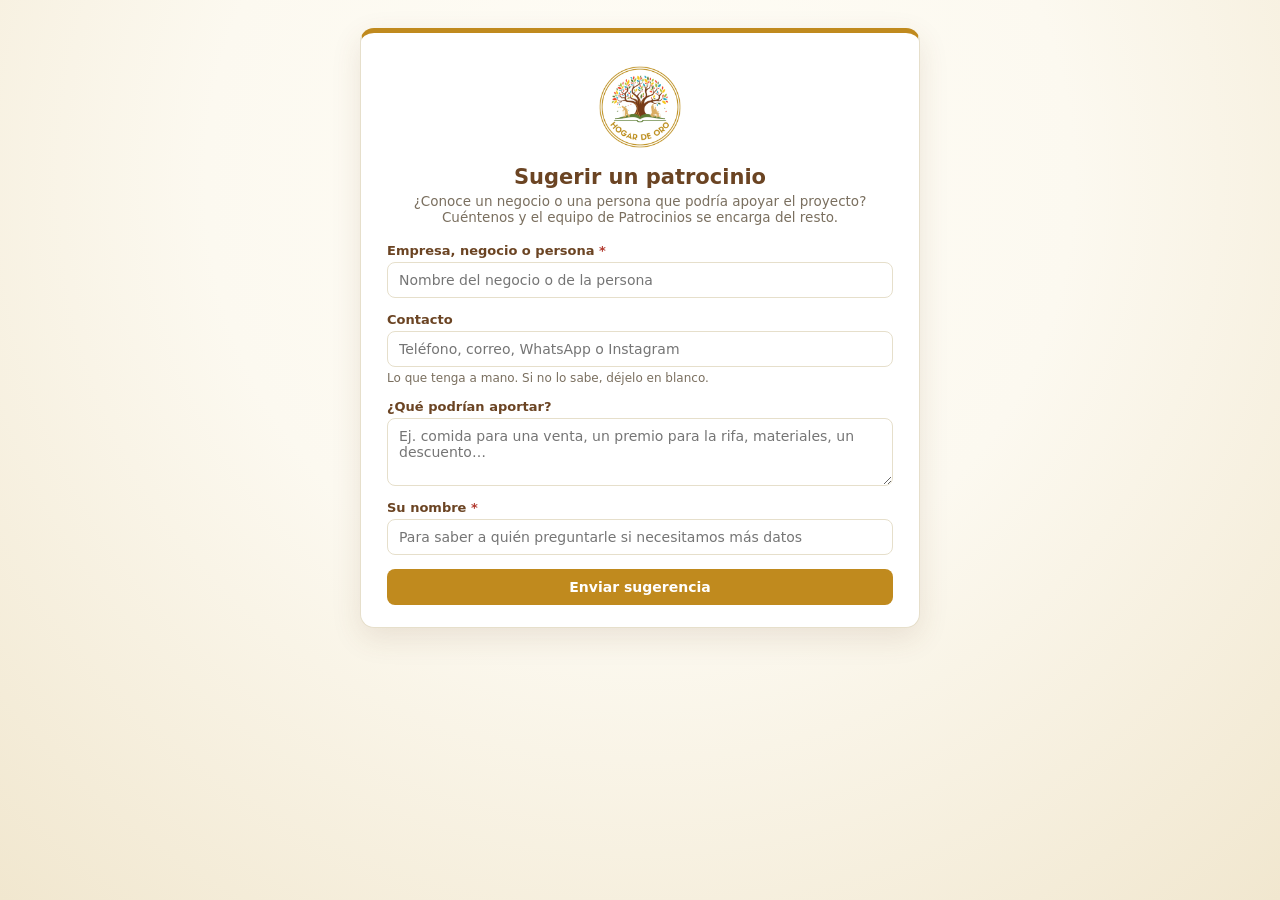
<file: sugerir.html>
<!DOCTYPE html>
<html lang="es">
<head>
<meta charset="UTF-8">
<meta name="viewport" content="width=device-width, initial-scale=1.0">
<title>Sugerir un patrocinio · Hogar de Oro</title>
<link rel="stylesheet" href="style.css?v=4">
<style>
  .caja-sugerir {
    background: #fff; max-width: 560px; margin: 0 auto; padding: 26px 26px 22px;
    border: 1px solid var(--borde); border-top: 5px solid var(--oro);
    border-radius: 14px; box-shadow: 0 10px 30px rgba(107, 68, 35, .12);
  }
  .cabecera-sugerir { text-align: center; margin-bottom: 18px; }
  .cabecera-sugerir img { width: 96px; height: 96px; object-fit: contain; }
  .cabecera-sugerir h1 { font-size: 21px; margin: 6px 0 4px; color: var(--cafe); }
  .cabecera-sugerir p { margin: 0; font-size: 13.5px; color: var(--gris); }
  #form-sugerir { display: grid; gap: 14px; }
  .gracias { text-align: center; padding: 10px 0 4px; }
  .gracias h2 { color: var(--verde); font-size: 20px; margin: 0 0 8px; }
  .escondido { position: absolute; left: -9999px; }
</style>
</head>
<body class="login-fondo" style="display:block; padding:28px 16px;">

<div class="caja-sugerir">
  <div class="cabecera-sugerir">
    <img src="logo.png?v=4" alt="Hogar de Oro">
    <h1>Sugerir un patrocinio</h1>
    <p>¿Conoce un negocio o una persona que podría apoyar el proyecto? Cuéntenos y el equipo de Patrocinios se encarga del resto.</p>
  </div>

  <form id="form-sugerir">
    <div class="campo">
      <label>Empresa, negocio o persona <span class="req">*</span></label>
      <input type="text" name="empresa" required placeholder="Nombre del negocio o de la persona">
    </div>

    <div class="campo">
      <label>Contacto</label>
      <input type="text" name="contacto" placeholder="Teléfono, correo, WhatsApp o Instagram">
      <small class="ayuda">Lo que tenga a mano. Si no lo sabe, déjelo en blanco.</small>
    </div>

    <div class="campo">
      <label>¿Qué podrían aportar?</label>
      <textarea name="aporte" rows="3" placeholder="Ej. comida para una venta, un premio para la rifa, materiales, un descuento…"></textarea>
    </div>

    <div class="campo">
      <label>Su nombre <span class="req">*</span></label>
      <input type="text" name="sugerido_por" required placeholder="Para saber a quién preguntarle si necesitamos más datos">
    </div>

    <input type="text" name="sitio" class="escondido" tabindex="-1" autocomplete="off">

    <button type="submit" class="btn-principal" id="btn-enviar">Enviar sugerencia</button>
    <p class="login-error oculto" id="error"></p>
  </form>

  <div id="gracias" class="gracias oculto">
    <h2>¡Gracias!</h2>
    <p>La sugerencia le llegó al equipo de Patrocinios. Si necesitan más datos, lo buscan.</p>
    <button type="button" class="btn-secundario" id="btn-otra">Enviar otra</button>
  </div>
</div>

<script src="config.js?v=4"></script>
<script>
const TABLA_SUG = `${window.CONFIG.SUPABASE_URL}/rest/v1/sugerencias`;
const formulario = document.getElementById("form-sugerir");

formulario.onsubmit = async (e) => {
  e.preventDefault();
  const boton = document.getElementById("btn-enviar");
  const error = document.getElementById("error");
  error.classList.add("oculto");

  // Casilla trampa: si viene llena es un programa automático, no una persona.
  if (formulario.elements["sitio"].value) { mostrarGracias(); return; }

  const datos = {
    empresa: formulario.elements["empresa"].value.trim(),
    contacto: formulario.elements["contacto"].value.trim(),
    aporte: formulario.elements["aporte"].value.trim(),
    sugerido_por: formulario.elements["sugerido_por"].value.trim(),
  };

  boton.disabled = true;
  boton.textContent = "Enviando...";
  try {
    const res = await fetch(TABLA_SUG, {
      method: "POST",
      headers: {
        apikey: window.CONFIG.SUPABASE_ANON_KEY,
        Authorization: `Bearer ${window.CONFIG.SUPABASE_ANON_KEY}`,
        "Content-Type": "application/json",
      },
      body: JSON.stringify(datos),
    });
    if (!res.ok) throw new Error("No se pudo enviar. Intente de nuevo en un momento.");
    mostrarGracias();
  } catch (err) {
    error.textContent = err.message;
    error.classList.remove("oculto");
  } finally {
    boton.disabled = false;
    boton.textContent = "Enviar sugerencia";
  }
};

function mostrarGracias() {
  formulario.reset();
  formulario.classList.add("oculto");
  document.getElementById("gracias").classList.remove("oculto");
}

document.getElementById("btn-otra").onclick = () => {
  document.getElementById("gracias").classList.add("oculto");
  formulario.classList.remove("oculto");
};
</script>
</body>
</html>
</file>
<file: style.css>
/* ===========================================================
   Hogar de Oro · Patrocinios y Donaciones
   Paleta tomada del logo: dorado, verde olivo, café y crema.
   =========================================================== */
:root {
  --oro: #C08A1E;
  --oro-claro: #E7C77A;
  --oro-suave: #F6ECD6;
  --cafe: #6B4423;
  --cafe-osc: #4A2E17;
  --verde: #5C8A3A;
  --verde-suave: #E8F1DE;
  --rojo: #B23A2F;
  --rojo-suave: #F7E2DF;
  --azul: #2F6F8F;
  --azul-suave: #E1EEF4;
  --crema: #FCF9F0;
  --papel: #FFFFFF;
  --borde: #E6DFCB;
  --texto: #33291D;
  --gris: #7A6F5F;
}

* { box-sizing: border-box; }
body {
  margin: 0;
  font-family: "Segoe UI", system-ui, -apple-system, sans-serif;
  background: var(--crema);
  color: var(--texto);
  font-size: 15px;
}
.oculto { display: none !important; }

/* ===================== Ingreso ===================== */
.login-fondo {
  min-height: 100vh; display: flex; align-items: center; justify-content: center;
  background: radial-gradient(circle at 50% 20%, #FFFDF6 0%, var(--crema) 45%, #F1E7CF 100%);
  padding: 24px;
}
.login-caja {
  background: var(--papel); width: 100%; max-width: 400px; padding: 30px 28px 26px;
  border: 1px solid var(--borde); border-top: 5px solid var(--oro);
  border-radius: 14px; box-shadow: 0 10px 30px rgba(107, 68, 35, .12); text-align: center;
}
.login-logo { width: 110px; height: 110px; object-fit: contain; margin-bottom: 6px; }
.login-caja h1 { font-size: 20px; margin: 0 0 4px; color: var(--cafe); letter-spacing: .3px; }
.login-nota { margin: 0 0 18px; color: var(--gris); font-size: 13px; }
.login-caja .campo { text-align: left; margin-bottom: 12px; }
.login-error { color: var(--rojo); font-size: 13px; margin: 12px 0 0; }

/* ===================== Cabecera ===================== */
.cabecera {
  background: var(--papel);
  border-bottom: 4px solid var(--oro);
  box-shadow: 0 2px 10px rgba(107, 68, 35, .08);
}
.cabecera-interna {
  max-width: 1280px; margin: 0 auto; padding: 12px 20px;
  display: flex; align-items: center; gap: 14px; flex-wrap: wrap;
}
.cabecera .logo { width: 56px; height: 56px; object-fit: contain; }
.cabecera .titulos { flex: 1; min-width: 200px; }
.cabecera h1 { font-size: 20px; margin: 0; color: var(--cafe); }
.cabecera .titulos p { margin: 2px 0 0; font-size: 13px; color: var(--oro); font-weight: 600; letter-spacing: 1.4px; text-transform: uppercase; }
.cabecera-acciones { display: flex; gap: 8px; }

.contenedor { max-width: 1280px; margin: 0 auto; padding: 20px; }

/* ===================== Botones ===================== */
button { font-family: inherit; font-size: 14px; cursor: pointer; border-radius: 8px; }
.btn-principal {
  background: var(--oro); color: #fff; border: 0; padding: 10px 20px; font-weight: 600;
}
.btn-principal:hover { background: #A6761A; }
.btn-secundario { background: #fff; color: var(--cafe); border: 1px solid var(--borde); padding: 10px 16px; }
.btn-secundario:hover { background: var(--oro-suave); }
.btn-peligro { background: var(--rojo); color: #fff; border: 0; padding: 10px 16px; }
.btn-excel { background: var(--verde); color: #fff; border: 0; padding: 9px 16px; font-weight: 600; }
.btn-excel:hover { background: #4C7530; }
.btn-salir { background: #fff; color: var(--cafe); border: 1px solid var(--borde); padding: 9px 16px; }
.btn-texto { background: none; border: 0; color: var(--oro); font-weight: 600; padding: 6px 4px; }
.btn-texto:hover { text-decoration: underline; }

/* ===================== Tarjetas ===================== */
.tarjetas-resumen { display: grid; grid-template-columns: repeat(4, 1fr); gap: 12px; margin-bottom: 18px; }
.tarjeta {
  background: var(--papel); border: 1px solid var(--borde); border-radius: 12px;
  padding: 14px 16px; display: flex; flex-direction: column; gap: 2px;
}
.tarjeta .numero { font-size: 26px; font-weight: 700; color: var(--cafe); }
.tarjeta .etiqueta { font-size: 12.5px; color: var(--gris); }
.tarjeta.destacada { background: linear-gradient(135deg, var(--oro) 0%, #A6761A 100%); border-color: transparent; }
.tarjeta.destacada .numero, .tarjeta.destacada .etiqueta { color: #fff; }

/* ===================== Cajas ===================== */
.caja {
  background: var(--papel); border: 1px solid var(--borde); border-radius: 12px;
  padding: 18px 20px; margin-bottom: 18px;
}
.cabecera-caja { display: flex; align-items: center; justify-content: space-between; gap: 10px; }
.caja h2 { font-size: 17px; margin: 0 0 4px; color: var(--cafe); }

/* ===================== Formulario ===================== */
#formulario { display: grid; grid-template-columns: repeat(4, 1fr); gap: 12px 16px; margin-top: 12px; }
.campo { display: flex; flex-direction: column; gap: 4px; }
.campo.ancho-2 { grid-column: span 2; }
.campo.ancho-4 { grid-column: span 4; }
.campo label { font-size: 13px; font-weight: 600; color: var(--cafe); }
.req { color: var(--rojo); }
.opcional { color: var(--gris); font-weight: 400; }
input, select, textarea {
  font-family: inherit; font-size: 14px; padding: 9px 11px;
  border: 1px solid var(--borde); border-radius: 8px; background: #fff; color: var(--texto);
}
input:focus, select:focus, textarea:focus { outline: 2px solid var(--oro-claro); border-color: var(--oro); }
textarea { resize: vertical; }
.ayuda { font-size: 12px; color: var(--gris); }
.campo.acciones { flex-direction: row; gap: 10px; align-items: center; }
input[type="file"] { padding: 7px; background: var(--crema); }

/* ===================== Pestañas ===================== */
.pestanas { display: flex; flex-wrap: wrap; gap: 6px; margin-bottom: -1px; }
.pestana {
  background: var(--oro-suave); border: 1px solid var(--borde); border-bottom: 0;
  border-radius: 10px 10px 0 0; padding: 9px 16px; color: var(--cafe); font-weight: 600;
}
.pestana.activa { background: var(--papel); color: var(--cafe-osc); box-shadow: inset 0 3px 0 var(--oro); }
.pestana .conteo {
  background: rgba(107, 68, 35, .12); border-radius: 10px; padding: 1px 7px;
  font-size: 12px; margin-left: 6px;
}
.caja-tabla { border-radius: 0 12px 12px 12px; }
.desc-pantalla { margin: 0 0 10px; color: var(--gris); font-size: 13px; font-style: italic; }

/* ===================== Barra de uso y chips ===================== */
.barra-uso { display: flex; flex-wrap: wrap; gap: 6px; margin-bottom: 10px; }
.btn-uso {
  background: #fff; border: 1px solid var(--borde); border-radius: 20px;
  padding: 6px 14px; color: var(--cafe); font-size: 13px;
}
.btn-uso.activa { background: var(--cafe); border-color: var(--cafe); color: #fff; }
.chips { display: flex; flex-wrap: wrap; gap: 6px; margin-bottom: 10px; }
.chip {
  background: var(--verde-suave); border: 1px solid #CBDFB8; border-radius: 20px;
  padding: 5px 12px; font-size: 12.5px; color: #3F6127;
}
.chip.activa { background: var(--verde); border-color: var(--verde); color: #fff; }
.chip .monto { opacity: .85; margin-left: 5px; }

/* ===================== Sugerencias ===================== */
.globo {
  background: var(--rojo); color: #fff; border-radius: 10px; padding: 1px 7px;
  font-size: 12px; margin-left: 5px;
}
.globo.vacio-cero { background: rgba(107, 68, 35, .18); color: var(--cafe); }
.sugerencia {
  border: 1px solid var(--borde); border-left: 4px solid var(--oro);
  border-radius: 10px; padding: 12px 14px; margin-bottom: 10px; background: var(--crema);
}
.sugerencia h3 { margin: 0 0 4px; font-size: 15px; color: var(--cafe); }
.sugerencia p { margin: 2px 0; font-size: 13.5px; }
.sugerencia .quien { color: var(--gris); font-size: 12.5px; margin-top: 6px; }
.sugerencia .acciones-sug { display: flex; gap: 8px; margin-top: 10px; }

/* ===================== Filtros ===================== */
.filtros { display: flex; gap: 10px; margin-bottom: 12px; flex-wrap: wrap; align-items: center; }
#f-buscar { flex: 2; min-width: 260px; }
#f-responsable { flex: 1; min-width: 200px; }

/* ===================== Tabla ===================== */
.tabla-scroll { overflow-x: auto; }
table { width: 100%; min-width: 1080px; border-collapse: collapse; font-size: 13px; table-layout: fixed; }
th:nth-child(1), td:nth-child(1) { width: 38px; }
th:nth-child(2), td:nth-child(2) { width: 150px; }
th:nth-child(3), td:nth-child(3) { width: 125px; }
th:nth-child(4), td:nth-child(4) { width: 130px; }
th:nth-child(5), td:nth-child(5) { width: 138px; }
th:nth-child(6), td:nth-child(6) { width: 78px; }
th:nth-child(8), td:nth-child(8) { width: 90px; }
th:nth-child(9), td:nth-child(9) { width: 115px; }
th:nth-child(10), td:nth-child(10) { width: 45px; }
th:nth-child(11), td:nth-child(11) { width: 128px; }
td { word-wrap: break-word; }
th {
  text-align: left; padding: 10px 8px; border-bottom: 2px solid var(--oro);
  color: var(--cafe); font-size: 11.5px; letter-spacing: .6px; text-transform: uppercase;
}
td { padding: 10px 8px; border-bottom: 1px solid #F0EADA; vertical-align: top; }
tr:hover td { background: #FFFCF3; }
.etiqueta-estado { display: inline-block; padding: 3px 8px; border-radius: 12px; font-size: 11.5px; font-weight: 600; line-height: 1.35; }
.e-gestion { background: var(--azul-suave); color: var(--azul); }
.e-aceptada { background: var(--oro-suave); color: #8A6212; }
.nota-gestion { margin: 0; padding: 10px 14px; background: var(--oro-suave); border-radius: 8px; font-size: 13px; color: #7A5610; }
.e-realizada { background: var(--verde-suave); color: #3F6127; }
.e-negada { background: var(--rojo-suave); color: var(--rojo); }
.marca-uso { font-size: 12.5px; }
.marca-uso b { display: block; font-weight: 600; }
.marca-uso span { color: var(--gris); }
.enlace-carta { color: var(--oro); font-weight: 600; background: none; border: 0; padding: 0; font-size: 13px; cursor: pointer; }
.enlace-carta:hover { text-decoration: underline; }
.acciones-fila { display: flex; gap: 6px; }
.mini { padding: 5px 10px; font-size: 12.5px; border-radius: 6px; }
.vacio { text-align: center; color: var(--gris); padding: 24px 0; font-style: italic; }

/* ===================== Generador de carta ===================== */
.modal.modal-carta { max-width: 1120px; width: 100%; max-height: 92vh; overflow: auto; }
.carta-columnas { display: grid; grid-template-columns: 330px 1fr; gap: 20px; margin-top: 12px; }
.carta-datos { display: flex; flex-direction: column; gap: 12px; }
.carta-botones { display: flex; flex-direction: column; gap: 8px; margin-top: 6px; }
.carta-vista {
  background: #fff; border: 1px solid var(--borde); border-radius: 8px;
  padding: 34px 38px; font-family: Calibri, "Segoe UI", sans-serif;
  color: #2B2119; font-size: 13px; line-height: 1.5; overflow: auto; max-height: 74vh;
}
.carta-vista .membrete { display: flex; align-items: center; gap: 16px; }
.carta-vista .membrete img { width: 92px; height: 70px; object-fit: contain; }
.carta-vista .membrete h1 { margin: 0; font-size: 22px; letter-spacing: 3px; color: var(--oro); }
.carta-vista .membrete .lema { font-style: italic; color: var(--cafe); font-size: 12.5px; margin: 2px 0 1px; }
.carta-vista .membrete .curso { color: var(--gris); font-size: 11px; }
.carta-vista .regla { border-bottom: 2.5px solid var(--oro); margin: 12px 0 18px; }
.carta-vista .fecha { text-align: right; margin-bottom: 16px; }
.carta-vista p { margin: 0 0 10px; text-align: justify; }
.carta-vista .dato { font-weight: 700; color: var(--cafe); }
.carta-vista .firma-linea { border-bottom: 1.2px solid var(--oro); height: 26px; margin-bottom: 5px; }
.carta-vista .firmas { display: grid; grid-template-columns: 1fr 1fr; gap: 26px; margin-top: 8px; }
.carta-vista .pie { border-top: 2px solid var(--oro); margin-top: 26px; padding-top: 8px; text-align: center; color: var(--gris); font-size: 10.5px; }
.carta-vista .pie strong { color: var(--cafe); }
@media (max-width: 900px) {
  .carta-columnas { grid-template-columns: 1fr; }
  .carta-vista { max-height: 50vh; padding: 20px; }
}

/* ===================== Avisos y modal ===================== */
.aviso {
  position: fixed; right: 20px; bottom: 20px; background: var(--cafe); color: #fff;
  padding: 12px 18px; border-radius: 10px; box-shadow: 0 6px 20px rgba(0,0,0,.2);
  max-width: 340px; font-size: 14px; z-index: 50;
}
.aviso.error { background: var(--rojo); }
.aviso-bd { background: var(--oro-suave); border: 1px solid var(--oro-claro); color: #7A5610; padding: 10px 14px; border-radius: 10px; margin-bottom: 14px; font-size: 13.5px; }
.modal-fondo {
  position: fixed; inset: 0; background: rgba(51, 41, 29, .45);
  display: flex; align-items: center; justify-content: center; z-index: 60; padding: 20px;
}
.modal { background: #fff; border-radius: 12px; padding: 22px 24px; max-width: 420px; width: 100%; }
.modal h3 { margin: 0 0 8px; color: var(--cafe); }
.modal-acciones { display: flex; gap: 10px; justify-content: flex-end; margin-top: 18px; }

/* ===================== Pantallas pequeñas ===================== */
@media (max-width: 900px) {
  .tarjetas-resumen { grid-template-columns: repeat(2, 1fr); }
  #formulario { grid-template-columns: repeat(2, 1fr); }
  .campo.ancho-4 { grid-column: span 2; }
}
@media (max-width: 560px) {
  .tarjetas-resumen { grid-template-columns: 1fr 1fr; }
  #formulario { grid-template-columns: 1fr; }
  .campo.ancho-2, .campo.ancho-4 { grid-column: span 1; }
  .cabecera h1 { font-size: 17px; }
  .contenedor { padding: 14px; }
}
</file>
